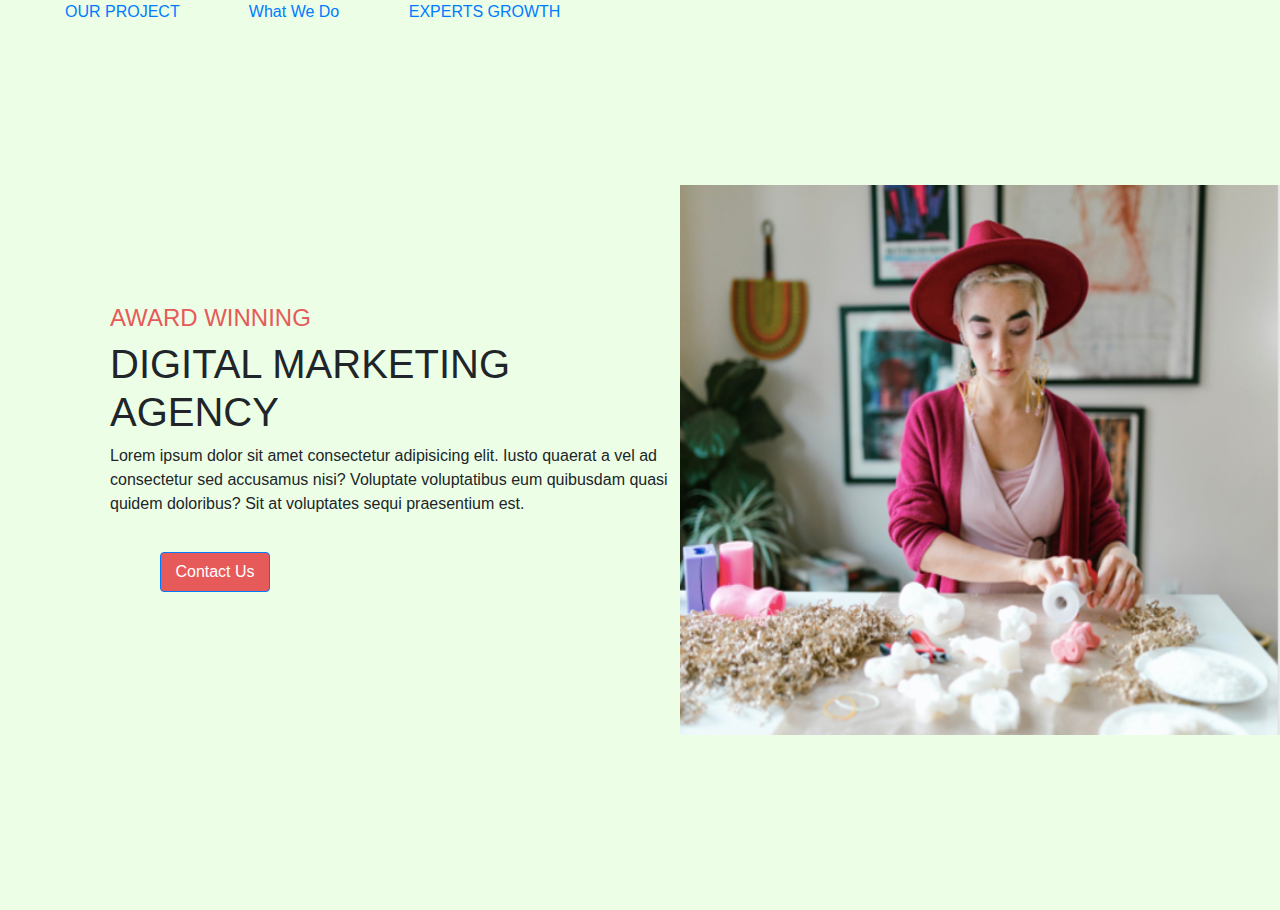
<file: index.html>
<!DOCTYPE html>
<html lang="en">

<head>
    <meta charset="UTF-8">
    <meta name="viewport" content="width=device-width, initial-scale=1.0">
    <title>Home</title>
    <link href="https://stackpath.bootstrapcdn.com/bootstrap/4.5.2/css/bootstrap.min.css" rel="stylesheet">
    <link rel="stylesheet" href="styles.css">
    <style>
        .container-1 {
            display: flex;
            justify-content: space-between;
            height: 100vh;
            align-items: center;
            text-align: left;
            margin-top: 0;
        }

        .text-content {
            display: flex;
            flex-direction: column;
            justify-content: center;
            max-width: 600px;
            margin-left: 110px;
        }

        h4 {
            color: rgb(231, 90, 90);
        }

        #contactUsBtn {
            margin-top: 20px;
            width: 110px;
            height: 40px;
            background-color: rgb(231, 90, 90);
        }

        img {
            background-color: gray;
            width: 600px;
            height: 550px;
            margin-top: 0; /* Remove top margin */
        }
        a{
            margin-left: 65px;
        }
        #navbar{
            height: 10px;
        }
    </style>
</head>

<body style="background-color: #ECFFE6">
    <div id="navbar">
        <a href="our-project.html">OUR PROJECT</a>
        <a href="whatwedo.html">What We Do</a>
        <a href="expert-growth.html">EXPERTS GROWTH</a>

    </div>
    <div class="container-1">
        <div class="text-content">
            <h4>AWARD WINNING</h4>
            <h1>DIGITAL MARKETING <br>AGENCY</h1>
            <p>Lorem ipsum dolor sit amet consectetur adipisicing elit. Iusto quaerat a vel ad consectetur sed accusamus nisi? Voluptate voluptatibus eum quibusdam quasi quidem doloribus? Sit at voluptates sequi praesentium est.</p>
            <button id="contactUsBtn" class="btn btn-primary">Contact Us</button><br>
            
        </div>
        <img src="front-pic.PNG" alt="Creative Image">
    </div>

    <!-- Modal for Contact Us Form -->
    <div id="contactFormModal"  class="modal fade" tabindex="-1" role="dialog">
        <div class="modal-dialog" role="document">
            <div class="modal-content">
                <div class="modal-header" style="background-color: #ECFFE6;">
                    <h5 class="modal-title" >Contact Us</h5>
                    <button type="button" class="close" data-dismiss="modal" aria-label="Close">
                        <span aria-hidden="true">&times;</span>
                    </button>
                </div>
                <div class="modal-body" style="background-color: #ECFFE6;">
                    <form id="contactForm" action="https://getform.io/f/apjmjqoa" method="POST">
                        <div class="form-group">
                            <label for="fname">First Name:</label>
                            <input type="text" class="form-control" id="fname" placeholder="Enter your first name" name="firstname" required>
                        </div>
                        <div class="form-group">
                            <label for="lname">Last Name:</label>
                            <input type="text" class="form-control" id="lname" placeholder="Enter your last name" name="lastname" required>
                        </div>
                        <div class="form-group">
                            <label for="email">Work Email:</label>
                            <input type="email" class="form-control" id="email" name="email"placeholder="Enter your email" required>
                        </div>
                        <button type="submit" style="background-color: rgb(231, 90, 90);" class="btn btn-success">Contact us</button>
                    </form>
                </div>
            </div>
        </div>
    </div>

    <script src="https://code.jquery.com/jquery-3.5.1.slim.min.js"></script>
    <script src="https://cdn.jsdelivr.net/npm/@popperjs/core@2.5.3/dist/umd/popper.min.js"></script>
    <script src="https://stackpath.bootstrapcdn.com/bootstrap/4.5.2/js/bootstrap.min.js"></script>
    <script src="scripts.js"></script>
</body>

</html>
</file>
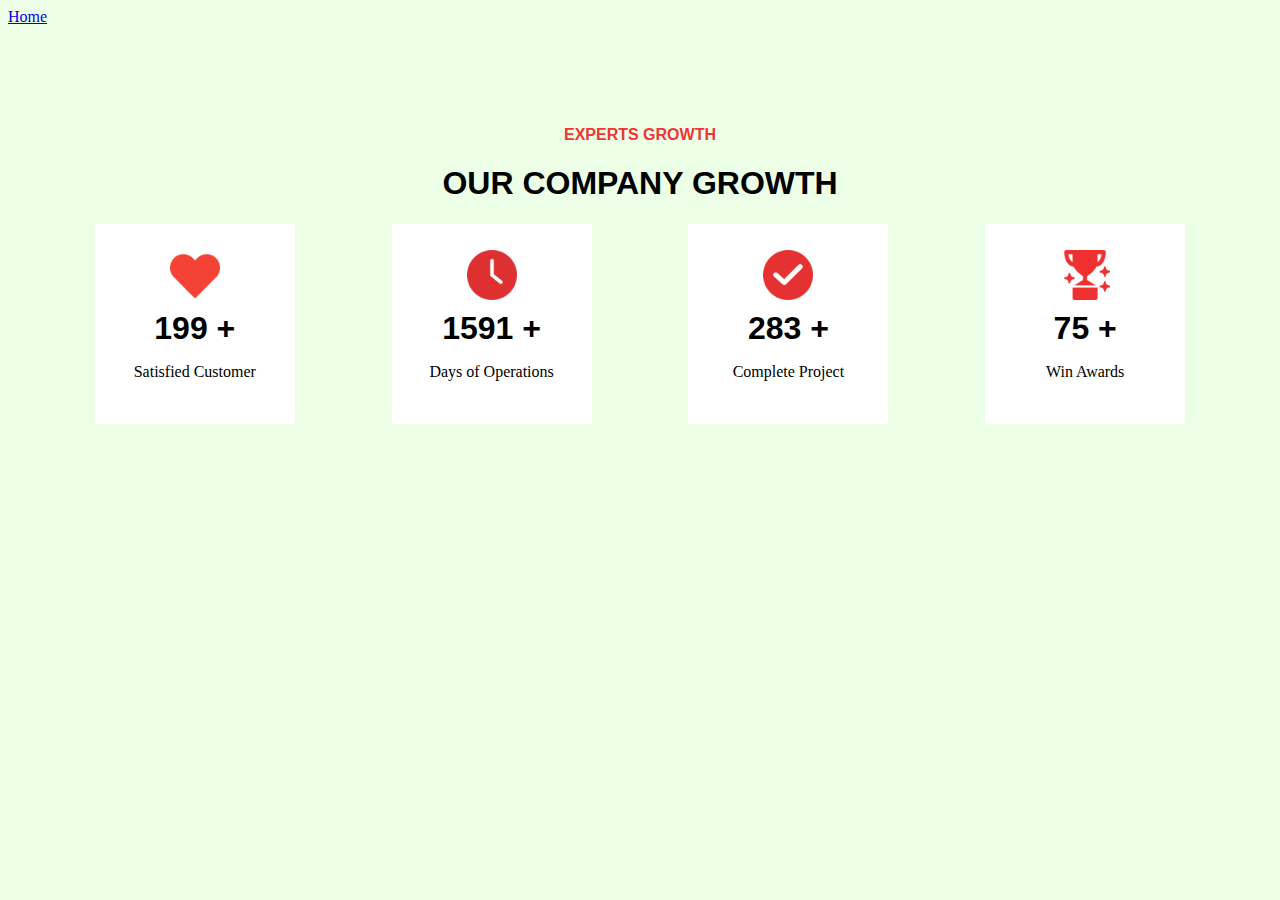
<file: expert-growth.html>
<!DOCTYPE html>
<html lang="en">

<head>
    <meta charset="UTF-8">
    <meta name="viewport" content="width=device-width, initial-scale=1.0">
    <title>expert-growth</title>
    <style>
        #main-div1 {
            font-family: Arial, Helvetica, sans-serif;
            text-align: center;
        }

        h4 {
            margin-top: 100px;
            color: rgb(241, 52, 52);
        }

        #outer-div {
            display: flex;
            justify-content: space-evenly;
            gap: 10px; /* Adjust this value to reduce space between the inner-div elements */
        }

        .inner-div {
            width: 200px;
            height: 200px;
            background-color: white;
            display: flex;
            flex-direction: column;
            justify-content: center;
            align-items: center;
            transition: transform 0.3s ease, box-shadow 0.3s ease;
        }

        .inner-div:hover {
            background-color: #f0f0f0;
            transform: translateY(-10px);
            box-shadow: 0 4px 8px rgba(0, 0, 0, 0.2);
        }

        .image-section {
            width: 50px;
            height: 50px;
            margin-bottom: 10px;
        }

        .h1-tag {
            font-family: 'Franklin Gothic Medium', 'Arial Narrow', Arial, sans-serif;
            text-align: center;
            margin: 0;
        }
    </style>
</head>

<body style="background-color: #ECFFE6">
    <a href="index.html">Home</a>
    <div id="main-div1">
        <h4>EXPERTS GROWTH</h4>
        <h1>OUR COMPANY GROWTH</h1>
    </div>
    <div id="outer-div">
        <div class="inner-div">
            <img class="image-section" src="heart (1).png" alt="">
            <h1 class="h1-tag">199 +</h1>
            <p>Satisfied Customer</p>
        </div>
        <div class="inner-div">
            <img class="image-section" src="time.png" alt="">
            <h1 class="h1-tag">1591 +</h1>
            <p>Days of Operations</p>
        </div>
        <div class="inner-div">
            <img class="image-section" src="checked.png" alt="">
            <h1 class="h1-tag">283 +</h1>
            <p>Complete Project</p>
        </div>
        <div class="inner-div">
            <img class="image-section" src="trophy.png" alt="">
            <h1 class="h1-tag">75 +</h1>
            <p>Win Awards</p>
        </div>
    </div>
</body>

</html>
</file>
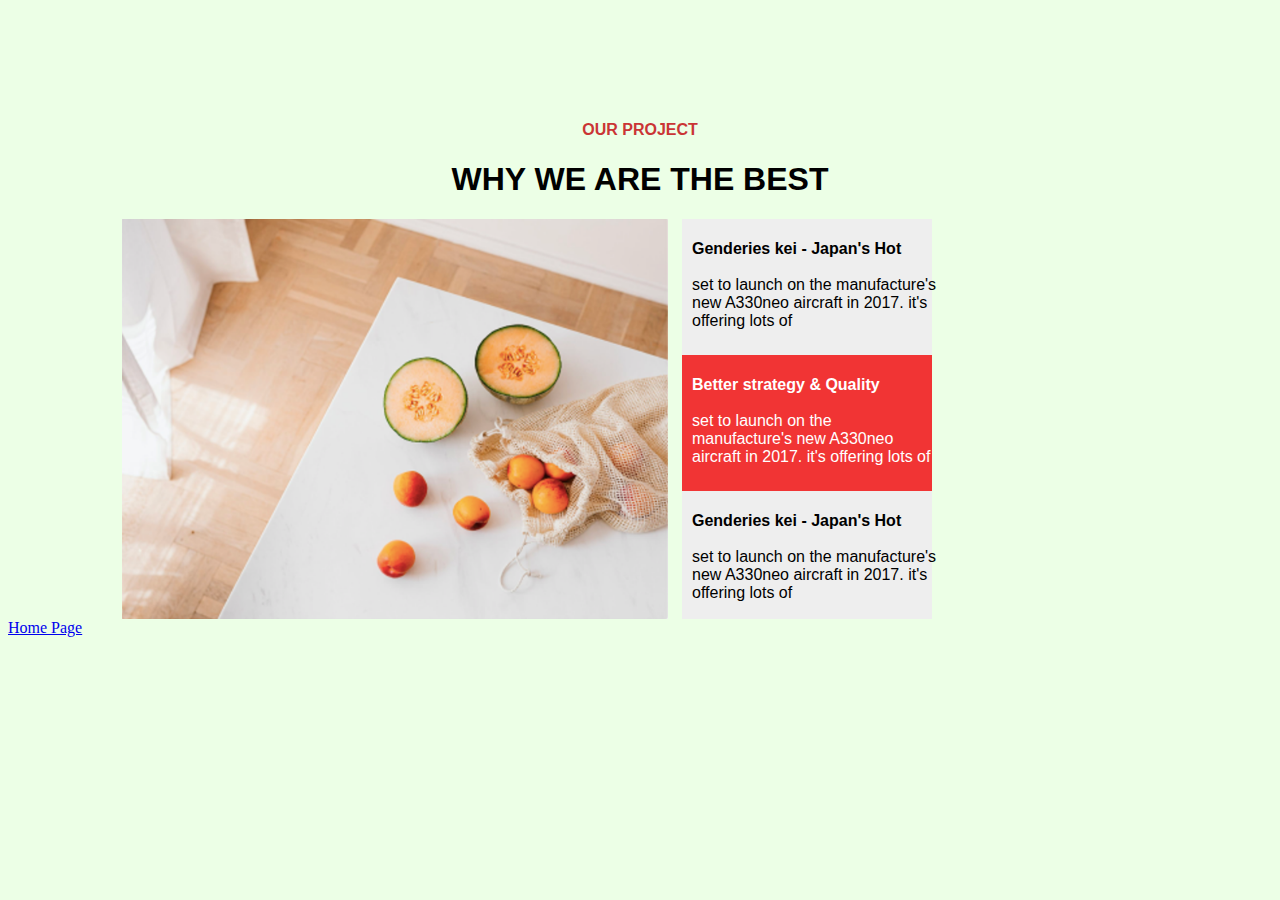
<file: our-project.html>
<!DOCTYPE html>
<html lang="en">

<head>
    <meta charset="UTF-8">
    <meta name="viewport" content="width=device-width, initial-scale=1.0">
    <title>Our Project</title>
    <style>
        h4 {
            padding-top: 100px;
            color: rgb(202, 53, 53);
            font-family: Arial, Helvetica, sans-serif;
        }

        h1 {
            font-family: Arial, Helvetica, sans-serif;
        }

        #container-1 {
            text-align: center;
        }

        #container-2 {
            width: 600px;
            height: 400px;
            margin-left: 100px;
            display: flex;
            justify-content: center;
            align-items: center;
        }

        #container-2 img {
            max-width: 100%;
            max-height: 100%;
            object-fit: cover;
        }

        #container-3 {
            background-color: #eeeeee;
            width: 250px;
            height: 400px;
            margin-right: 340px;
        }

        #outer-div {
            display: flex;
            justify-content: space-between;
        }

        .inner-div {
            width: 250px;
            height: 131px;
            font-family: 'Gill Sans', 'Gill Sans MT', Calibri, 'Trebuchet MS', sans-serif;
            padding-top: 5px;
            padding-left: 10px;
            cursor: pointer;
            transition: transform 0.3s ease, box-shadow 0.3s ease;
        }

        .inner-div:hover {
            background-color: #f0f0f0;
            transform: translateY(-5px);
            box-shadow: 0 4px 8px rgba(0, 0, 0, 0.2);
        }

        #box-2 {
            background-color: rgb(241, 52, 52);
            color: white;
            width: 240px;
            height: 131px;
            font-family: 'Gill Sans', 'Gill Sans MT', Calibri, 'Trebuchet MS', sans-serif;
            padding-top: 5px;
            padding-left: 10px;
            cursor: pointer;
            transition: transform 0.3s ease, box-shadow 0.3s ease;
        }

        #box-2:hover {
            background-color: rgb(220, 40, 40);
            transform: translateY(-5px);
            box-shadow: 0 4px 8px rgba(0, 0, 0, 0.2);
        }
    </style>
</head>

<body style="background-color: #ECFFE6">
    <div id="container-1">
        <h4>OUR PROJECT</h4>
        <h1>WHY WE ARE THE BEST</h1>
    </div>
    <div id="outer-div">
        <div id="container-2">
            <img id="mainImage" src="image1.PNG" alt="Fruit Image">
        </div>
        <div id="container-3">
            <div class="inner-div" onclick="changeImage('image1.PNG')">
                <p><b>Genderies kei - Japan's Hot</b><br><br>set to launch on the manufacture's new A330neo aircraft in
                    2017. it's offering lots of</p>
            </div>
            <div id="box-2" onclick="changeImage('image2.jpg')">
                <p><b>Better strategy & Quality</b><br><br>set to launch on the manufacture's new A330neo aircraft in
                    2017. it's offering lots of</p>
            </div>
            <div class="inner-div" onclick="changeImage('image3.jpg')">
                <p><b>Genderies kei - Japan's Hot</b><br><br>set to launch on the manufacture's new A330neo aircraft in
                    2017. it's offering lots of</p>
            </div>
        </div>
    </div>
    <a href="index.html">Home Page</a>

    <script>
        function changeImage(imageSrc) {
            document.getElementById('mainImage').src = imageSrc;
        }
    </script>
</body>

</html>
</file>
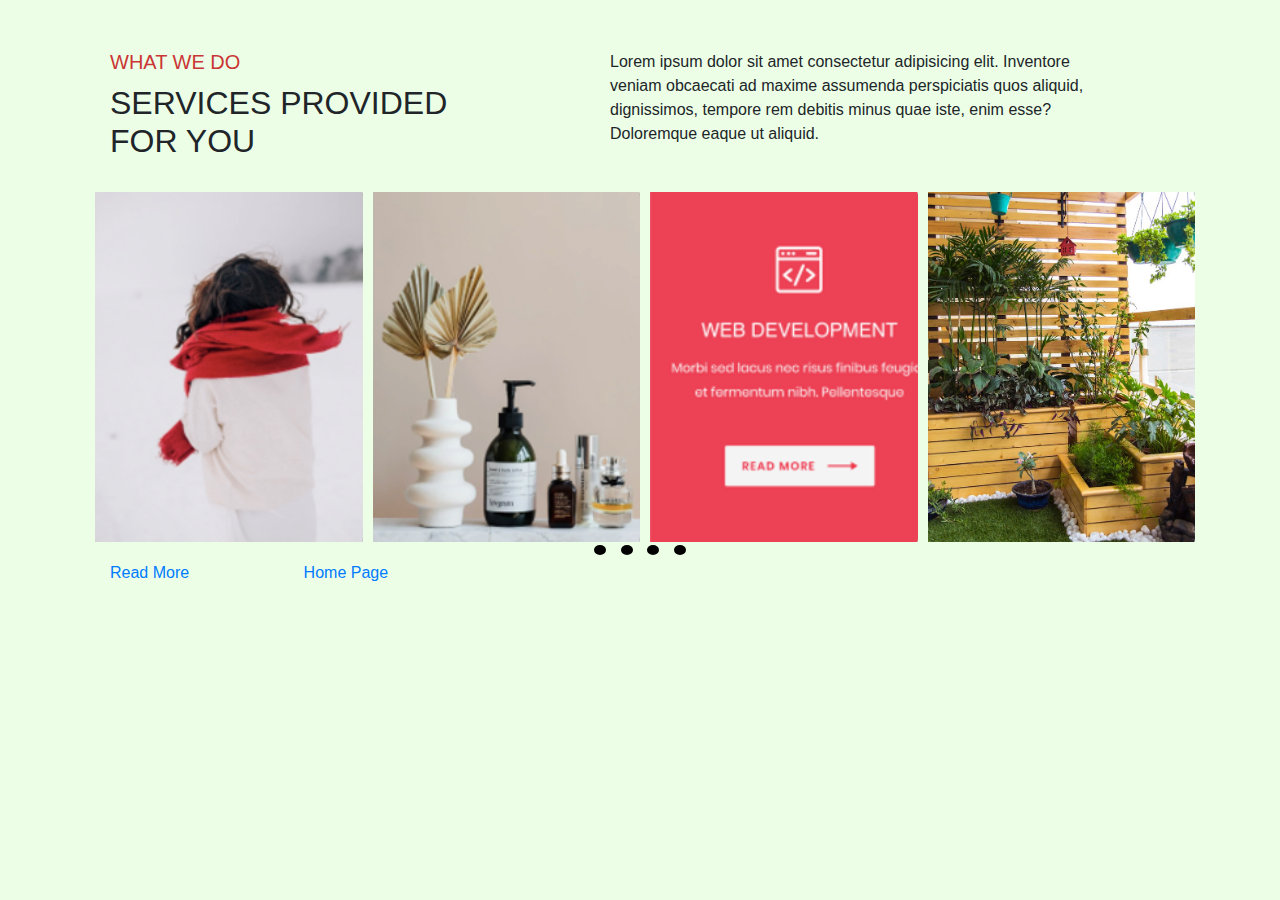
<file: whatwedo.html>
<!DOCTYPE html>
<html lang="en">

<head>
    <meta charset="UTF-8">
    <meta name="viewport" content="width=device-width, initial-scale=1.0">
    <title>What We Do</title>
    <link href="https://stackpath.bootstrapcdn.com/bootstrap/4.5.2/css/bootstrap.min.css" rel="stylesheet">
    <link rel="stylesheet" href="styles.css">
    <style>
        .container {
            display: flex;
            justify-content: space-around;
            align-items: center;
            height: 300px;
            margin-bottom: 20px;
        }

        .image-container {
            border-radius: 15px;
            overflow: hidden;
            position: relative;
        }

        .image {
            width: 300px;
            height: 350px;
            display: block;
            object-fit: cover;
            transition: transform 0.3s ease, box-shadow 0.3s ease;
        }



        .dot-button {
            width: 10px;
            height: 10px;
            border-radius: 50%;
            background-color: black;
            margin: 0 5px;
            cursor: pointer;
            border: none;
            outline: none;
        }

        .dot-button:focus {
            outline: none;
        }

        h5 {
            margin-bottom: 10px;
            color: rgb(202, 53, 53);
            text-align: left;
            margin-top: 50px;
        }

        h2 {
            margin-top: 0;
            text-align: left;
        }

        body {
            background-color: #ECFFE6;
        }

        .header {
            width: 500px;
            margin-left: 110px;
        }

        #main-div {
            display: flex;
        }

        .lorem {
            margin-top: 50px;
            width: 500px;
        }

        a {
            margin-left: 110px;
        }
    </style>
</head>

<body>
    <div id="main-div">
        <div class="header">
            <h5>WHAT WE DO</h5>
            <h2>SERVICES PROVIDED<br>FOR YOU</h2>
        </div>
        <div class="lorem">Lorem ipsum dolor sit amet consectetur adipisicing elit. Inventore veniam obcaecati ad
            maxime assumenda perspiciatis quos aliquid, dignissimos, tempore rem debitis minus quae iste, enim esse?
            Doloremque eaque ut aliquid.</div>
    </div>
    <div class="container mt-5">
        <div class="image-container">
            <img id="image1" src="photo1.PNG" class="image" alt="Student Image">
        </div>
        <div class="image-container">
            <img id="image2" src="photo2.PNG" class="image" alt="Web Image">
        </div>
        <div class="image-container">
            <img id="image3" src="photo3.PNG" class="image" alt="Laptop Image">
        </div>
        <div class="image-container">
            <img id="image4" src="plant.jpg" class="image" alt="Plant Image">
        </div>
    </div>

    <!-- Dot buttons -->
    <div class="text-center">
        <button class="dot-button" onclick="changeImage('photo1.PNG', 'photo2.PNG', 'photo3.PNG', 'plant.jpg')"></button>
        <button class="dot-button" onclick="changeImage('photo2.PNG', 'photo3.PNG', 'plant.jpg', 'photo1.PNG')"></button>
        <button class="dot-button" onclick="changeImage('photo3.PNG', 'plant.jpg', 'photo1.PNG', 'photo2.PNG')"></button>
        <button class="dot-button" onclick="changeImage('plant.jpg', 'photo1.PNG', 'photo2.PNG', 'photo3.PNG')"></button>
    </div>
    <a href="https://www.fylehq.com/" target="_blank">Read More</a>
    <a href="index.html">Home Page</a>

    <script src="https://code.jquery.com/jquery-3.5.1.slim.min.js"></script>
    <script src="https://cdn.jsdelivr.net/npm/@popperjs/core@2.5.3/dist/umd/popper.min.js"></script>
    <script src="https://stackpath.bootstrapcdn.com/bootstrap/4.5.2/js/bootstrap.min.js"></script>
    <script>
        function changeImage(img1, img2, img3, img4) {
            document.getElementById('image1').src = img1;
            document.getElementById('image2').src = img2;
            document.getElementById('image3').src = img3;
            document.getElementById('image4').src = img4;
        }
    </script>
</body>

</html>
</file>
<file: styles.css>
.image{
    display: flex;
    align-items: flex-start;
    justify-items: flex-start;
    background-color: gray;
    width: 300px;
    height: 400px;
    margin: 10px;
}
.container {
    display: flex;
    justify-content: space-around;
    /* Adjust spacing between images */
    align-items: center;
    height: 300px;
    /* Adjust the height of the image container */
    /* Optional: Border for visual clarity */
    margin-bottom: 20px;
    /* Optional: Margin between image containers */
}

.image {
    width: 300px;
    height: 350px;
    /* Ensure image does not exceed container height */

    display: block;
}
.container-1{
    display: flex;
    justify-content: space-between;
    height: 500px;
}
#contactUsBtn{
    margin-top: 400px;
    margin-left: 50px;
    width: 110px;
    height: 40px;
    background-color: rgb(231, 90, 90);
}
</file>
